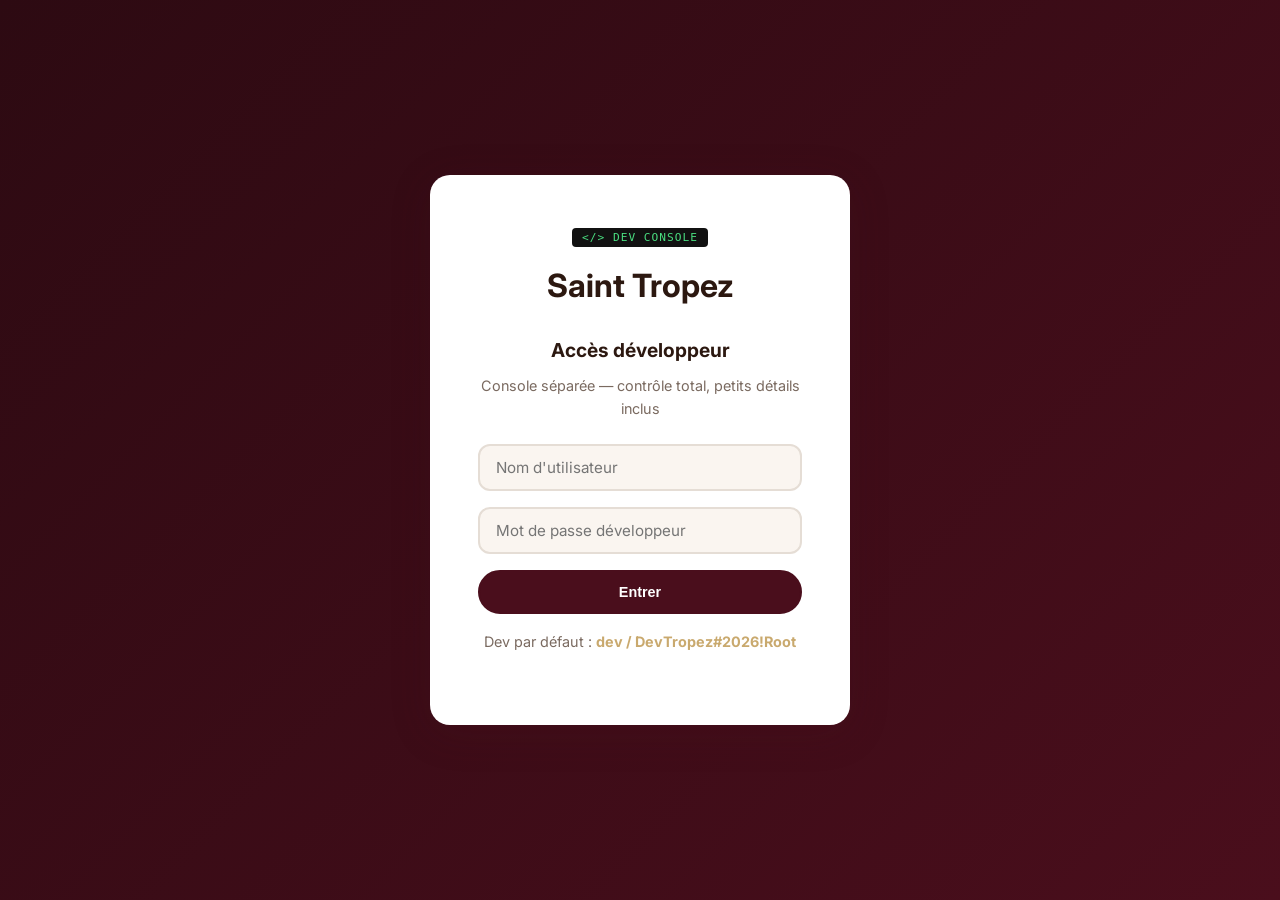
<file: dev.html>
<!DOCTYPE html>
<html lang="fr">
<head>
    <meta charset="UTF-8">
    <meta name="viewport" content="width=device-width, initial-scale=1.0">
    <title>DEV Console — Saint Tropez</title>
    <meta name="robots" content="noindex, nofollow">
    <link rel="preconnect" href="https://fonts.googleapis.com">
    <link rel="preconnect" href="https://fonts.gstatic.com" crossorigin>
    <link href="https://fonts.googleapis.com/css2?family=Playfair+Display:ital,wght@0,400;0,600;0,700;1,400&family=Inter:wght@300;400;500;600;700&display=swap" rel="stylesheet">
    <link rel="stylesheet" href="admin.css">
    <style>
        .dev-tag { background: #111; color: #4ade80; font-family: monospace; font-size: 0.7rem; padding: 3px 10px; border-radius: 4px; letter-spacing: 1px; }
        .sidebar.dev { background: linear-gradient(180deg, #0a0a0a 0%, #1c0e14 100%); }
        .theme-row { display: grid; grid-template-columns: 1fr 60px 110px; gap: 12px; align-items: center; padding: 10px 0; border-bottom: 1px solid var(--color-border); }
        .theme-row label { font-size: 0.85rem; font-weight: 600; color: var(--color-primary); }
        .theme-row input[type="color"] { width: 56px; height: 38px; border: 2px solid var(--color-border); border-radius: 8px; cursor: pointer; background: none; padding: 2px; }
        .theme-row code { font-size: 0.75rem; color: var(--color-text-light); }
        .toggle-row { display: flex; justify-content: space-between; align-items: center; padding: 12px 0; border-bottom: 1px solid var(--color-border); }
        .toggle-row label { font-weight: 600; font-size: 0.9rem; }
        .toggle-row input[type="checkbox"] { width: 22px; height: 22px; accent-color: var(--color-accent); cursor: pointer; }
        .json-area { width: 100%; min-height: 260px; font-family: monospace; font-size: 0.75rem; padding: 12px; border: 2px solid var(--color-border); border-radius: var(--radius); background: #111; color: #4ade80; }
        .coord-grid { display: grid; grid-template-columns: 1fr 70px 70px 70px auto; gap: 8px; align-items: center; padding: 8px 0; border-bottom: 1px solid var(--color-border); font-size: 0.85rem; }
        .coord-grid input, .coord-grid select { padding: 6px 8px; border: 2px solid var(--color-border); border-radius: 8px; font-size: 0.85rem; width: 100%; }
        .danger-zone { border: 2px solid var(--color-danger); }
        .danger-zone h3 { color: var(--color-danger); }
    </style>
</head>
<body>

    <!-- Dev Login -->
    <div class="login-screen" id="dev-login-screen">
        <div class="login-card">
            <div class="login-logo">
                <span class="dev-tag">&lt;/&gt; DEV CONSOLE</span>
                <h1 style="margin-top:12px;">Saint <span>Tropez</span></h1>
            </div>
            <h2>Accès développeur</h2>
            <p>Console séparée — contrôle total, petits détails inclus</p>
            <form id="dev-login-form">
                <div class="form-group">
                    <input type="text" id="dev-username" placeholder="Nom d'utilisateur" required autocomplete="username">
                </div>
                <div class="form-group">
                    <input type="password" id="dev-password" placeholder="Mot de passe développeur" required autocomplete="current-password">
                </div>
                <button type="submit" class="btn btn-primary btn-full">Entrer</button>
            </form>
            <p class="login-hint">Dev par défaut : <strong>dev / DevTropez#2026!Root</strong></p>
        </div>
    </div>

    <!-- Dev Panel -->
    <div class="admin-panel" id="dev-panel" style="display: none;">
        <aside class="sidebar dev">
            <div class="sidebar-header">
                <span class="dev-tag">&lt;/&gt;</span>
                <h2>DEV <span>Console</span></h2>
            </div>
            <nav class="sidebar-nav">
                <button class="nav-btn dnav-btn active" data-dtab="overview">Aperçu</button>
                <button class="nav-btn dnav-btn" data-dtab="theme">Thème &amp; couleurs</button>
                <button class="nav-btn dnav-btn" data-dtab="sections">Sections</button>
                <button class="nav-btn dnav-btn" data-dtab="texts">Textes</button>
                <button class="nav-btn dnav-btn" data-dtab="tables">Tables (détails)</button>
                <button class="nav-btn dnav-btn" data-dtab="data">Données &amp; danger</button>
                <button class="nav-btn dnav-btn" data-dtab="users">Utilisateurs</button>
            </nav>
            <div class="sidebar-footer">
                <a href="index.html" class="view-site-btn" target="_blank">Voir le Site</a>
                <button class="logout-btn" id="dev-logout-btn">Déconnexion</button>
            </div>
        </aside>

        <main class="main-content">
            <header class="content-header">
                <h1 id="dev-page-title">Aperçu</h1>
                <p id="dev-page-subtitle">Contrôle total du site</p>
                <div class="user-badge" id="dev-user-badge" style="display:none;"></div>
            </header>

            <div class="tab-content active" id="dtab-overview">
                <div class="stats-grid" id="dev-stats"></div>
                <div class="form-card">
                    <h3>État du stockage local</h3>
                    <div id="dev-storage-info"></div>
                </div>
            </div>

            <div class="tab-content" id="dtab-theme">
                <div class="form-card">
                    <h3>Couleurs du thème (appliquées en direct sur le site)</h3>
                    <div id="theme-fields"></div>
                    <div style="display:flex;gap:12px;margin-top:20px;">
                        <button class="btn btn-primary" id="theme-save">Enregistrer</button>
                        <button class="btn btn-danger" id="theme-reset">Réinitialiser</button>
                    </div>
                </div>
            </div>

            <div class="tab-content" id="dtab-sections">
                <div class="form-card">
                    <h3>Sections visibles sur le site</h3>
                    <div class="toggle-row"><label>Vidéo d'ambiance</label><input type="checkbox" id="sec-video" checked></div>
                    <div class="toggle-row"><label>Événements</label><input type="checkbox" id="sec-events" checked></div>
                    <div class="toggle-row"><label>Galerie</label><input type="checkbox" id="sec-gallery" checked></div>
                    <div class="toggle-row"><label>Avis clients</label><input type="checkbox" id="sec-reviews" checked></div>
                    <button class="btn btn-primary" id="sections-save" style="margin-top:20px;">Enregistrer</button>
                </div>
            </div>

            <div class="tab-content" id="dtab-texts">
                <div class="form-card">
                    <h3>Textes (FR / AR)</h3>
                    <div class="form-group"><label>Sous-titre (FR)</label><input type="text" id="txt-fr-subtitle"></div>
                    <div class="form-group"><label>Slogan (FR)</label><textarea id="txt-fr-tagline" rows="2"></textarea></div>
                    <div class="form-group"><label>Sous-titre (AR)</label><input type="text" id="txt-ar-subtitle"></div>
                    <div class="form-group"><label>Slogan (AR)</label><textarea id="txt-ar-tagline" rows="2"></textarea></div>
                    <button class="btn btn-primary" id="texts-save">Enregistrer</button>
                </div>
            </div>

            <div class="tab-content" id="dtab-tables">
                <div class="form-card">
                    <h3>Coordonnées précises des tables (% du plan)</h3>
                    <div id="dev-tables-list"></div>
                </div>
            </div>

            <div class="tab-content" id="dtab-data">
                <div class="form-card">
                    <h3>Export / Import</h3>
                    <p style="color:var(--color-text-light);font-size:0.9rem;margin-bottom:16px;">Sauvegardez tout le site dans un fichier, ou restaurez depuis un fichier.</p>
                    <div style="display:flex;gap:12px;flex-wrap:wrap;">
                        <button class="btn btn-primary" id="data-export">Exporter (JSON)</button>
                        <input type="file" id="data-import-file" accept=".json,application/json" style="display:none;">
                        <button class="btn btn-primary" id="data-import">Importer (JSON)</button>
                    </div>
                </div>
                <div class="form-card danger-zone" style="margin-top:24px;">
                    <h3>Zone danger</h3>
                    <p style="color:var(--color-text-light);font-size:0.9rem;margin-bottom:16px;">Efface TOUTES les données locales (site, tables, réservations, utilisateurs, médias).</p>
                    <button class="btn btn-danger" id="data-wipe">Tout effacer</button>
                </div>
            </div>

            <div class="tab-content" id="dtab-users">
                <div class="form-card">
                    <h3>Créer un utilisateur (tous rôles, y compris développeur)</h3>
                    <form id="dev-add-user-form">
                        <div class="form-row">
                            <div class="form-group"><label>Nom d'utilisateur</label><input type="text" id="dev-new-username" required></div>
                            <div class="form-group"><label>Mot de passe</label><input type="password" id="dev-new-password" required></div>
                        </div>
                        <div class="form-group"><label>Rôle</label>
                            <select id="dev-new-role">
                                <option value="staff">Staff</option>
                                <option value="owner">Owner</option>
                                <option value="developer">Developer</option>
                            </select>
                        </div>
                        <button type="submit" class="btn btn-primary">Créer</button>
                    </form>
                </div>
                <div class="users-list" id="dev-users-list" style="margin-top:24px;"></div>
            </div>
        </main>
    </div>

    <div class="modal" id="dev-modal">
        <div class="modal-overlay"></div>
        <div class="modal-content">
            <div class="modal-header">
                <h3 id="dev-modal-title">Modifier</h3>
                <button class="modal-close" id="dev-modal-close">&times;</button>
            </div>
            <div class="modal-body" id="dev-modal-body"></div>
        </div>
    </div>

    <div class="toast" id="dev-toast"><span id="dev-toast-message"></span></div>

    <script src="security.js"></script>
    <script src="table-management.js"></script>
    <script src="dev.js"></script>
</body>
</html>
</file>
<file: admin.css>
/* ===== Admin Dashboard CSS ===== */
:root {
    --color-primary: #4a0e1c;
    --color-primary-light: #6b1a2d;
    --color-primary-dark: #2d0a12;
    --color-accent: #c9a96e;
    --color-accent-light: #e0c99a;
    --color-accent-dark: #a8864a;
    --color-bg: #faf5f0;
    --color-bg-dark: #f0e8e0;
    --color-text: #2c1810;
    --color-text-light: #7a6a60;
    --color-white: #ffffff;
    --color-border: #e5ddd5;
    --color-danger: #dc3545;
    --color-success: #28a745;
    --font-heading: 'Playfair Display', serif;
    --font-body: 'Inter', sans-serif;
    --shadow-sm: 0 2px 8px rgba(74, 14, 28, 0.08);
    --shadow-md: 0 4px 20px rgba(74, 14, 28, 0.12);
    --shadow-lg: 0 8px 40px rgba(74, 14, 28, 0.18);
    --radius: 12px;
    --radius-lg: 20px;
    --transition: all 0.3s ease;
}

*, *::before, *::after {
    margin: 0;
    padding: 0;
    box-sizing: border-box;
}

body {
    font-family: var(--font-body);
    color: var(--color-text);
    background-color: var(--color-bg);
    line-height: 1.6;
}

/* ===== Login Screen ===== */
.login-screen {
    min-height: 100vh;
    display: flex;
    align-items: center;
    justify-content: center;
    background: linear-gradient(135deg, var(--color-primary-dark) 0%, var(--color-primary) 100%);
    padding: 24px;
}

.login-card {
    background: var(--color-white);
    border-radius: var(--radius-lg);
    padding: 48px;
    max-width: 420px;
    width: 100%;
    text-align: center;
    box-shadow: var(--shadow-lg);
}

.login-logo {
    margin-bottom: 24px;
}

.login-logo-img {
    height: 60px;
    width: auto;
}

.login-card h2 {
    font-size: 1.2rem;
    color: var(--color-text);
    margin-bottom: 8px;
}

.login-card p {
    color: var(--color-text-light);
    font-size: 0.9rem;
    margin-bottom: 24px;
}

.login-hint {
    margin-top: 16px;
    font-size: 0.8rem;
}

.login-hint strong {
    color: var(--color-accent);
}

/* ===== Admin Panel Layout ===== */
.admin-panel {
    display: flex;
    min-height: 100vh;
}

/* ===== Sidebar ===== */
.sidebar {
    width: 260px;
    background: linear-gradient(180deg, var(--color-primary-dark) 0%, var(--color-primary) 100%);
    color: var(--color-white);
    display: flex;
    flex-direction: column;
    position: fixed;
    top: 0;
    left: 0;
    bottom: 0;
    z-index: 100;
}

.sidebar-header {
    padding: 24px;
    display: flex;
    align-items: center;
    gap: 12px;
    border-bottom: 1px solid rgba(255,255,255,0.1);
}

.sidebar-logo-img {
    height: 36px;
    width: auto;
    filter: brightness(0) invert(1);
}

.sidebar-header h2 {
    font-family: var(--font-heading);
    font-size: 1.3rem;
}

.sidebar-header h2 span {
    color: var(--color-accent);
}

.sidebar-nav {
    flex: 1;
    padding: 16px 12px;
    display: flex;
    flex-direction: column;
    gap: 4px;
    overflow-y: auto;
}

.nav-btn {
    display: flex;
    align-items: center;
    gap: 12px;
    padding: 12px 16px;
    border: none;
    border-radius: var(--radius);
    background: transparent;
    color: rgba(255,255,255,0.7);
    font-family: var(--font-body);
    font-size: 0.9rem;
    font-weight: 500;
    cursor: pointer;
    transition: var(--transition);
    text-align: left;
    width: 100%;
}

.nav-btn svg {
    width: 20px;
    height: 20px;
    flex-shrink: 0;
}

.nav-btn:hover {
    background: rgba(255,255,255,0.1);
    color: var(--color-white);
}

.nav-btn.active {
    background: rgba(255,255,255,0.15);
    color: var(--color-accent);
}

.sidebar-footer {
    padding: 16px;
    border-top: 1px solid rgba(255,255,255,0.1);
    display: flex;
    flex-direction: column;
    gap: 8px;
}

.view-site-btn,
.logout-btn {
    display: flex;
    align-items: center;
    gap: 10px;
    padding: 10px 16px;
    border-radius: var(--radius);
    font-size: 0.85rem;
    font-weight: 500;
    cursor: pointer;
    transition: var(--transition);
    text-decoration: none;
    border: none;
    width: 100%;
    justify-content: center;
}

.view-site-btn {
    background: var(--color-accent);
    color: var(--color-white);
}

.view-site-btn:hover {
    background: var(--color-accent-dark);
}

.logout-btn {
    background: transparent;
    color: rgba(255,255,255,0.7);
    border: 1px solid rgba(255,255,255,0.2);
}

.logout-btn:hover {
    background: rgba(255,255,255,0.1);
    color: var(--color-white);
}

.view-site-btn svg,
.logout-btn svg {
    width: 18px;
    height: 18px;
}

/* ===== Main Content ===== */
.main-content {
    flex: 1;
    margin-left: 260px;
    padding: 32px;
    min-height: 100vh;
}

.content-header {
    margin-bottom: 32px;
}

.content-header h1 {
    font-family: var(--font-heading);
    font-size: 2rem;
    color: var(--color-primary);
    margin-bottom: 4px;
}

.content-header p {
    color: var(--color-text-light);
    font-size: 0.95rem;
}

/* ===== Tab Content ===== */
.tab-content {
    display: none;
}

.tab-content.active {
    display: block;
}

.tab-header {
    display: flex;
    justify-content: space-between;
    align-items: center;
    margin-bottom: 24px;
}

.tab-header h3 {
    font-family: var(--font-heading);
    font-size: 1.3rem;
    color: var(--color-primary);
}

/* ===== Stats Grid ===== */
.stats-grid {
    display: grid;
    grid-template-columns: repeat(4, 1fr);
    gap: 24px;
    margin-bottom: 40px;
}

.stat-card {
    background: var(--color-white);
    border-radius: var(--radius-lg);
    padding: 24px;
    display: flex;
    align-items: center;
    gap: 16px;
    box-shadow: var(--shadow-sm);
    transition: var(--transition);
}

.stat-card:hover {
    transform: translateY(-4px);
    box-shadow: var(--shadow-md);
}

.stat-icon {
    width: 56px;
    height: 56px;
    border-radius: 50%;
    display: flex;
    align-items: center;
    justify-content: center;
    color: var(--color-white);
    flex-shrink: 0;
}

.stat-icon svg {
    width: 28px;
    height: 28px;
}

.stat-info {
    display: flex;
    flex-direction: column;
}

.stat-value {
    font-size: 1.8rem;
    font-weight: 700;
    color: var(--color-primary);
    line-height: 1.2;
}

.stat-label {
    font-size: 0.85rem;
    color: var(--color-text-light);
}

/* ===== Form Card ===== */
.form-card {
    background: var(--color-white);
    border-radius: var(--radius-lg);
    padding: 32px;
    box-shadow: var(--shadow-sm);
    max-width: 800px;
}

.form-card h3 {
    font-family: var(--font-heading);
    font-size: 1.3rem;
    color: var(--color-primary);
    margin-bottom: 24px;
}

.form-group {
    margin-bottom: 16px;
}

.form-group label {
    display: block;
    font-size: 0.85rem;
    font-weight: 600;
    color: var(--color-primary);
    margin-bottom: 6px;
}

.form-group input,
.form-group textarea,
.form-group select {
    width: 100%;
    padding: 12px 16px;
    border: 2px solid var(--color-border);
    border-radius: var(--radius);
    font-family: var(--font-body);
    font-size: 0.95rem;
    transition: var(--transition);
    background: var(--color-bg);
}

.form-group input:focus,
.form-group textarea:focus,
.form-group select:focus {
    outline: none;
    border-color: var(--color-accent);
    box-shadow: 0 0 0 3px rgba(201, 169, 110, 0.15);
}

.form-row {
    display: grid;
    grid-template-columns: 1fr 1fr;
    gap: 16px;
}

/* ===== Buttons ===== */
.btn {
    display: inline-flex;
    align-items: center;
    gap: 8px;
    padding: 12px 24px;
    border-radius: 50px;
    font-weight: 600;
    font-size: 0.9rem;
    transition: var(--transition);
    cursor: pointer;
    border: 2px solid transparent;
    text-decoration: none;
}

.btn svg {
    width: 18px;
    height: 18px;
}

.btn-primary {
    background: var(--color-primary);
    color: var(--color-white);
    border-color: var(--color-primary);
}

.btn-primary:hover {
    background: var(--color-primary-light);
    border-color: var(--color-primary-light);
    transform: translateY(-2px);
    box-shadow: var(--shadow-md);
}

.btn-danger {
    background: var(--color-danger);
    color: var(--color-white);
    border-color: var(--color-danger);
}

.btn-danger:hover {
    background: #c82333;
    border-color: #c82333;
}

.btn-gold {
    background: var(--color-accent);
    color: var(--color-white);
    border-color: var(--color-accent);
}

.btn-gold:hover {
    background: var(--color-accent-dark);
    border-color: var(--color-accent-dark);
    transform: translateY(-2px);
    box-shadow: var(--shadow-md);
}

.btn-full {
    width: 100%;
    justify-content: center;
}

/* ===== Menu Admin List ===== */
.menu-list {
    display: flex;
    flex-direction: column;
    gap: 16px;
}

.menu-admin-item {
    background: var(--color-white);
    border-radius: var(--radius);
    padding: 20px 24px;
    display: flex;
    align-items: center;
    gap: 16px;
    box-shadow: var(--shadow-sm);
    transition: var(--transition);
}

.menu-admin-item:hover {
    box-shadow: var(--shadow-md);
}

.menu-item-image {
    width: 80px;
    height: 80px;
    border-radius: var(--radius);
    object-fit: cover;
    flex-shrink: 0;
    background: var(--color-bg-dark);
}

.menu-item-info {
    flex: 1;
}

.menu-item-info h4 {
    font-family: var(--font-heading);
    font-size: 1.1rem;
    color: var(--color-primary);
    margin-bottom: 4px;
}

.menu-item-info p {
    font-size: 0.85rem;
    color: var(--color-text-light);
    margin-bottom: 4px;
}

.menu-item-price {
    font-weight: 600;
    color: var(--color-accent);
    font-size: 0.9rem;
}

.menu-item-actions {
    display: flex;
    gap: 8px;
}

.btn-icon {
    width: 40px;
    height: 40px;
    border-radius: 50%;
    border: none;
    display: flex;
    align-items: center;
    justify-content: center;
    cursor: pointer;
    transition: var(--transition);
}

.btn-icon svg {
    width: 18px;
    height: 18px;
}

.btn-edit {
    background: var(--color-bg-dark);
    color: var(--color-primary);
}

.btn-edit:hover {
    background: var(--color-accent);
    color: var(--color-white);
}

.btn-delete {
    background: #fff0f0;
    color: var(--color-danger);
}

.btn-delete:hover {
    background: var(--color-danger);
    color: var(--color-white);
}

/* ===== Gallery Admin ===== */
.gallery-admin-grid {
    display: grid;
    grid-template-columns: repeat(4, 1fr);
    gap: 16px;
}

.gallery-admin-item {
    position: relative;
    border-radius: var(--radius);
    overflow: hidden;
    aspect-ratio: 1;
    box-shadow: var(--shadow-sm);
}

.gallery-admin-item img {
    width: 100%;
    height: 100%;
    object-fit: cover;
}

.gallery-item-overlay {
    position: absolute;
    top: 0;
    left: 0;
    right: 0;
    bottom: 0;
    background: rgba(0,0,0,0.5);
    display: flex;
    align-items: center;
    justify-content: center;
    gap: 8px;
    opacity: 0;
    transition: var(--transition);
}

.gallery-admin-item:hover .gallery-item-overlay {
    opacity: 1;
}

/* ===== Events Admin ===== */
.events-admin-list {
    display: flex;
    flex-direction: column;
    gap: 16px;
}

.event-admin-item {
    background: var(--color-white);
    border-radius: var(--radius);
    padding: 20px 24px;
    display: flex;
    align-items: center;
    gap: 16px;
    box-shadow: var(--shadow-sm);
}

.event-admin-item .event-date {
    display: flex;
    flex-direction: column;
    align-items: center;
    justify-content: center;
    min-width: 60px;
    height: 60px;
    background: linear-gradient(135deg, var(--color-primary) 0%, var(--color-primary-light) 100%);
    border-radius: var(--radius);
    color: var(--color-white);
    flex-shrink: 0;
}

.event-admin-item .event-date .day {
    font-size: 1.3rem;
    font-weight: 700;
    line-height: 1;
}

.event-admin-item .event-date .month {
    font-size: 0.7rem;
    text-transform: uppercase;
    color: var(--color-accent-light);
}

.event-admin-item .event-info {
    flex: 1;
}

.event-admin-item .event-info h4 {
    font-family: var(--font-heading);
    font-size: 1.1rem;
    color: var(--color-primary);
    margin-bottom: 4px;
}

.event-admin-item .event-info p {
    font-size: 0.85rem;
    color: var(--color-text-light);
}

/* ===== Video Preview ===== */
.video-preview {
    background: var(--color-bg);
    border-radius: var(--radius);
    padding: 20px;
}

.video-preview h4 {
    font-size: 0.95rem;
    font-weight: 600;
    color: var(--color-primary);
    margin-bottom: 12px;
}

/* ===== Reviews Admin ===== */
.reviews-admin-list {
    display: flex;
    flex-direction: column;
    gap: 16px;
}

.review-admin-item {
    background: var(--color-white);
    border-radius: var(--radius);
    padding: 20px 24px;
    display: flex;
    align-items: flex-start;
    gap: 16px;
    box-shadow: var(--shadow-sm);
}

.review-admin-item .review-avatar {
    width: 48px;
    height: 48px;
    border-radius: 50%;
    background: linear-gradient(135deg, var(--color-primary) 0%, var(--color-primary-light) 100%);
    color: var(--color-accent);
    display: flex;
    align-items: center;
    justify-content: center;
    font-weight: 600;
    font-size: 1.1rem;
    flex-shrink: 0;
}

.review-admin-item .review-content {
    flex: 1;
}

.review-admin-item .review-content h4 {
    font-size: 0.95rem;
    font-weight: 600;
    color: var(--color-primary);
}

.review-admin-item .review-content .review-meta {
    font-size: 0.8rem;
    color: var(--color-text-light);
}

.review-admin-item .review-content .review-stars {
    color: var(--color-accent);
    font-size: 0.9rem;
    margin: 4px 0;
}

.review-admin-item .review-content .review-text {
    font-size: 0.9rem;
    color: var(--color-text-light);
    font-style: italic;
}

/* ===== Reservations Table ===== */
.reservations-table-wrapper {
    background: var(--color-white);
    border-radius: var(--radius-lg);
    overflow: hidden;
    box-shadow: var(--shadow-sm);
    overflow-x: auto;
}

.reservations-table {
    width: 100%;
    border-collapse: collapse;
    min-width: 800px;
}

.reservations-table th,
.reservations-table td {
    padding: 16px;
    text-align: left;
    border-bottom: 1px solid var(--color-border);
}

.reservations-table th {
    background: var(--color-bg);
    font-weight: 600;
    font-size: 0.85rem;
    color: var(--color-primary);
    text-transform: uppercase;
    letter-spacing: 0.5px;
}

.reservations-table td {
    font-size: 0.9rem;
    color: var(--color-text);
}

.reservations-table tr:hover {
    background: var(--color-bg);
}

.empty-state {
    text-align: center;
    padding: 48px;
    color: var(--color-text-light);
    font-style: italic;
}

/* ===== Settings ===== */
.settings-group {
    padding: 24px 0;
    border-bottom: 1px solid var(--color-border);
}

.settings-group:last-child {
    border-bottom: none;
}

.settings-group h4 {
    font-size: 1rem;
    font-weight: 600;
    color: var(--color-primary);
    margin-bottom: 8px;
}

.settings-group p {
    font-size: 0.9rem;
    color: var(--color-text-light);
    margin-bottom: 16px;
}

.password-form {
    display: flex;
    gap: 12px;
}

.password-form input {
    flex: 1;
    max-width: 300px;
}

/* ===== Modal ===== */
.modal {
    display: none;
    position: fixed;
    top: 0;
    left: 0;
    right: 0;
    bottom: 0;
    z-index: 1000;
    align-items: center;
    justify-content: center;
    padding: 24px;
}

.modal.active {
    display: flex;
}

.modal-overlay {
    position: absolute;
    top: 0;
    left: 0;
    right: 0;
    bottom: 0;
    background: rgba(0,0,0,0.5);
}

.modal-content {
    position: relative;
    background: var(--color-white);
    border-radius: var(--radius-lg);
    max-width: 600px;
    width: 100%;
    max-height: 90vh;
    overflow-y: auto;
    box-shadow: var(--shadow-lg);
}

.modal-header {
    display: flex;
    justify-content: space-between;
    align-items: center;
    padding: 24px 24px 0;
}

.modal-header h3 {
    font-family: var(--font-heading);
    font-size: 1.3rem;
    color: var(--color-primary);
}

.modal-close {
    width: 36px;
    height: 36px;
    border-radius: 50%;
    border: none;
    background: var(--color-bg-dark);
    color: var(--color-text);
    font-size: 1.5rem;
    cursor: pointer;
    display: flex;
    align-items: center;
    justify-content: center;
    transition: var(--transition);
}

.modal-close:hover {
    background: var(--color-danger);
    color: var(--color-white);
}

.modal-body {
    padding: 24px;
}

/* ===== Toast ===== */
.toast {
    position: fixed;
    bottom: 24px;
    right: 24px;
    background: var(--color-primary);
    color: var(--color-white);
    padding: 16px 24px;
    border-radius: var(--radius);
    box-shadow: var(--shadow-lg);
    transform: translateY(100px);
    opacity: 0;
    transition: var(--transition);
    z-index: 1001;
}

.toast.show {
    transform: translateY(0);
    opacity: 1;
}

/* ===== Recent Reservations ===== */
.recent-reservations {
    background: var(--color-white);
    border-radius: var(--radius-lg);
    padding: 24px;
    box-shadow: var(--shadow-sm);
}

.recent-reservations h3 {
    font-family: var(--font-heading);
    font-size: 1.2rem;
    color: var(--color-primary);
    margin-bottom: 16px;
}

.reservations-list {
    display: flex;
    flex-direction: column;
    gap: 12px;
}

.reservation-item {
    display: flex;
    align-items: center;
    gap: 16px;
    padding: 16px;
    background: var(--color-bg);
    border-radius: var(--radius);
}

.reservation-item .res-info {
    flex: 1;
}

.reservation-item .res-info h4 {
    font-size: 0.95rem;
    font-weight: 600;
    color: var(--color-primary);
}

.reservation-item .res-info p {
    font-size: 0.85rem;
    color: var(--color-text-light);
}

.reservation-item .res-date {
    font-size: 0.85rem;
    color: var(--color-accent);
    font-weight: 600;
}

/* ===== Security Dashboard ===== */
.security-grid {
    display: grid;
    grid-template-columns: 1fr 1fr;
    gap: 24px;
}

.security-status {
    display: flex;
    flex-direction: column;
    gap: 12px;
    margin-bottom: 24px;
}

.status-item {
    display: flex;
    justify-content: space-between;
    align-items: center;
    padding: 12px 16px;
    background: var(--color-bg);
    border-radius: var(--radius);
}

.status-label {
    font-size: 0.85rem;
    font-weight: 600;
    color: var(--color-primary);
}

.status-value {
    font-size: 0.85rem;
    color: var(--color-text-light);
}

.status-value.success {
    color: var(--color-success);
    font-weight: 600;
}

.status-value.warning {
    color: #f59e0b;
    font-weight: 600;
}

.status-value.danger {
    color: var(--color-danger);
    font-weight: 600;
}

.security-actions {
    display: flex;
    gap: 12px;
    flex-wrap: wrap;
}

.audit-log-wrapper {
    max-height: 400px;
    overflow-y: auto;
    border: 1px solid var(--color-border);
    border-radius: var(--radius);
}

.audit-log-list {
    display: flex;
    flex-direction: column;
}

.audit-log-item {
    padding: 12px 16px;
    border-bottom: 1px solid var(--color-border);
    font-size: 0.85rem;
}

.audit-log-item:last-child {
    border-bottom: none;
}

.audit-log-item .log-time {
    font-weight: 600;
    color: var(--color-primary);
    font-size: 0.75rem;
}

.audit-log-item .log-action {
    color: var(--color-text);
    margin-top: 2px;
}

.audit-log-item .log-user {
    color: var(--color-text-light);
    font-size: 0.75rem;
}

/* ===== Tables Management ===== */
.tables-layout-wrapper {
    display: grid;
    grid-template-columns: 320px 1fr;
    gap: 24px;
}

.tables-sidebar {
    display: flex;
    flex-direction: column;
    gap: 20px;
}

.tables-stats {
    display: grid;
    grid-template-columns: 1fr 1fr;
    gap: 12px;
}

.table-stat {
    background: var(--color-bg);
    border-radius: var(--radius);
    padding: 16px;
    text-align: center;
}

.table-stat .stat-number {
    font-size: 1.8rem;
    font-weight: 700;
    color: var(--color-primary);
    line-height: 1.2;
}

.table-stat .stat-label {
    font-size: 0.75rem;
    color: var(--color-text-light);
    text-transform: uppercase;
    letter-spacing: 0.5px;
}

.tables-main {
    display: flex;
    flex-direction: column;
    gap: 20px;
}

.floor-plan-header {
    display: flex;
    justify-content: space-between;
    align-items: center;
    flex-wrap: wrap;
    gap: 16px;
    margin-bottom: 20px;
}

.floor-plan-header h3 {
    margin-bottom: 0;
}

.floor-plan-legend {
    display: flex;
    gap: 16px;
    flex-wrap: wrap;
}

.legend-item {
    display: flex;
    align-items: center;
    gap: 6px;
    font-size: 0.8rem;
    color: var(--color-text-light);
}

.legend-color {
    width: 14px;
    height: 14px;
    border-radius: 4px;
    display: inline-block;
}

.legend-color.available { background: #22c55e; }
.legend-color.reserved { background: #f59e0b; }
.legend-color.occupied { background: #ef4444; }
.legend-color.vip { background: #8b5cf6; }
.legend-color.outdoor { background: #06b6d4; }

.floor-plan {
    position: relative;
    width: 100%;
    min-height: 500px;
    background: linear-gradient(135deg, #f8f4f0 0%, #f0e8e0 100%);
    border-radius: var(--radius-lg);
    border: 2px solid var(--color-border);
    overflow: hidden;
}

.floor-plan::before {
    content: '';
    position: absolute;
    top: 0;
    left: 0;
    right: 0;
    bottom: 0;
    background: 
        repeating-linear-gradient(0deg, transparent, transparent 49px, rgba(74,14,28,0.03) 50px),
        repeating-linear-gradient(90deg, transparent, transparent 49px, rgba(74,14,28,0.03) 50px);
    pointer-events: none;
}

.floor-table {
    position: absolute;
    transform: translate(-50%, -50%);
    cursor: pointer;
    transition: all 0.3s ease;
    display: flex;
    flex-direction: column;
    align-items: center;
    justify-content: center;
    border: 2px solid;
    box-shadow: 0 2px 8px rgba(0,0,0,0.1);
    z-index: 1;
    cursor: grab;
    touch-action: none;
    user-select: none;
    -webkit-user-select: none;
}
.floor-table.dragging { cursor: grabbing; z-index: 20; opacity: 0.92; box-shadow: 0 8px 24px rgba(0,0,0,0.25); }
.user-pw { font-size: 0.8rem; color: var(--color-text-light); margin: 4px 0; }
.user-pw .pw-val { font-family: monospace; background: var(--color-bg); padding: 2px 8px; border-radius: 6px; }
.pw-toggle { border: 1px solid var(--color-border); background: var(--color-bg); border-radius: 20px; padding: 2px 10px; font-size: 0.75rem; cursor: pointer; color: var(--color-primary); font-weight: 600; }
.pw-toggle:hover { border-color: var(--color-accent); }

.floor-table:hover {
    transform: translate(-50%, -50%) scale(1.08);
    box-shadow: 0 4px 16px rgba(0,0,0,0.15);
    z-index: 10;
}

.floor-table.available {
    background: #dcfce7;
    border-color: #22c55e;
}

.floor-table.reserved {
    background: #fef3c7;
    border-color: #f59e0b;
}

.floor-table.occupied {
    background: #fee2e2;
    border-color: #ef4444;
}

.floor-table.vip {
    background: #ede9fe;
    border-color: #8b5cf6;
}

.floor-table.outdoor {
    background: #cffafe;
    border-color: #06b6d4;
}

.floor-table.selected {
    border-color: var(--color-accent-dark);
    background: linear-gradient(135deg, var(--color-accent-light), var(--color-accent));
    box-shadow: 0 0 0 3px rgba(201,169,110,.5), 0 6px 16px rgba(0,0,0,.2);
    z-index: 6;
    animation: pickedPulse 1.6s ease-in-out infinite;
}
.floor-table.selected::after {
    content: '✓';
    position: absolute;
    top: -10px;
    right: -10px;
    width: 22px;
    height: 22px;
    border-radius: 50%;
    background: var(--color-primary);
    color: var(--color-accent-light);
    font-size: 13px;
    font-weight: 700;
    display: flex;
    align-items: center;
    justify-content: center;
}
@keyframes pickedPulse { 0%, 100% { box-shadow: 0 0 0 3px rgba(201,169,110,.5); } 50% { box-shadow: 0 0 0 7px rgba(201,169,110,.22); } }

.floor-table.round {
    border-radius: 50%;
    width: 60px;
    height: 60px;
}

.floor-table.square {
    border-radius: 8px;
    width: 60px;
    height: 60px;
}

.floor-table.rectangular {
    border-radius: 8px;
    width: 90px;
    height: 50px;
}

.floor-table .table-label {
    font-size: 0.65rem;
    font-weight: 700;
    color: var(--color-text);
    text-align: center;
    line-height: 1.1;
}

.floor-table .table-capacity {
    font-size: 0.6rem;
    color: var(--color-text-light);
}

.table-details-content {
    display: flex;
    flex-direction: column;
    gap: 16px;
}

.table-detail-row {
    display: flex;
    justify-content: space-between;
    padding: 8px 0;
    border-bottom: 1px solid var(--color-border);
}

.table-detail-row:last-child {
    border-bottom: none;
}

.table-detail-actions {
    display: flex;
    gap: 8px;
    flex-wrap: wrap;
}

/* ===== Users Management ===== */
.user-badge { display: inline-block; margin-top: 8px; padding: 6px 14px; border-radius: 50px; background: var(--color-bg-dark); font-size: 0.8rem; font-weight: 600; color: var(--color-primary); }
.user-badge .role-owner { color: #8b5cf6; font-weight: 700; }
.user-badge .role-staff { color: #0284c7; font-weight: 700; }
.users-list { display: flex; flex-direction: column; gap: 12px; }
.user-item { background: var(--color-white); border-radius: var(--radius); padding: 16px 20px; display: flex; align-items: center; gap: 14px; box-shadow: var(--shadow-sm); }
.user-item .user-avatar { width: 44px; height: 44px; border-radius: 50%; background: linear-gradient(135deg, var(--color-primary), var(--color-primary-light)); color: var(--color-accent); display: flex; align-items: center; justify-content: center; font-weight: 700; flex-shrink: 0; }
.user-item .user-meta { flex: 1; }
.user-item .user-meta h4 { font-size: 0.95rem; color: var(--color-primary); }
.role-badge { display: inline-block; font-size: 0.7rem; font-weight: 700; text-transform: uppercase; letter-spacing: 0.5px; padding: 3px 10px; border-radius: 50px; }
.role-badge.owner { background: #ede9fe; color: #8b5cf6; }
.role-badge.staff { background: #e0f2fe; color: #0284c7; }
.user-status { font-size: 0.8rem; }
.user-status.on { color: var(--color-success); }
.user-status.off { color: var(--color-danger); }

/* ===== Reservations table extras ===== */
.res-select { padding: 8px 10px; border: 2px solid var(--color-border); border-radius: 8px; font-size: 0.85rem; background: var(--color-bg); max-width: 160px; font-family: var(--font-body); }
.res-select:focus { outline: none; border-color: var(--color-accent); }
.res-select.status-confirmed { border-color: #22c55e; }
.res-select.status-cancelled, .res-select.status-done { border-color: var(--color-danger); }
.res-table-name { font-size: 0.75rem; color: var(--color-text-light); margin-top: 4px; }
.reservations-table tbody tr { border-left: 4px solid transparent; }
.reservations-table tbody tr.res-status-pending { border-left-color: #f59e0b; }
.reservations-table tbody tr.res-status-confirmed { border-left-color: #22c55e; background: #f6fef9; }
.reservations-table tbody tr.res-status-seated { border-left-color: #0284c7; background: #f4faff; }
.reservations-table tbody tr.res-status-done { border-left-color: #b9b0a8; opacity: 0.75; }
.reservations-table tbody tr.res-status-cancelled { border-left-color: var(--color-danger); background: #fff5f5; opacity: 0.75; }

/* ===== Reservations table — site theme on ALL columns ===== */
.reservations-table-wrapper { border: 2px solid rgba(201,169,110,.45); }
.reservations-table thead th { background: linear-gradient(135deg, var(--color-primary-dark) 0%, var(--color-primary-light) 100%); color: var(--color-accent-light); border-bottom: 2px solid var(--color-accent); letter-spacing: 1px; }
.reservations-table tbody tr:nth-child(even):not(.res-status-confirmed):not(.res-status-seated):not(.res-status-cancelled) { background: #fbf7f2; }
.reservations-table tbody tr:hover { background: #f6ecd9 !important; }
.reservations-table tbody td { border-bottom: 1px solid var(--color-border); vertical-align: middle; }
.reservations-table tbody td:nth-child(1) { font-weight: 700; color: var(--color-primary); }
.reservations-table tbody td:nth-child(2) { white-space: nowrap; }
.reservations-table tbody td:nth-child(3),
.reservations-table tbody td:nth-child(4) { white-space: nowrap; font-weight: 700; color: var(--color-primary); background: rgba(201,169,110,.12); }
.reservations-table tbody td:nth-child(5) { font-weight: 800; font-size: 1.1rem; color: var(--color-accent-dark); text-align: center; }
.reservations-table tbody td:nth-child(6) { min-width: 150px; }
.reservations-table tbody td:nth-child(9) { white-space: nowrap; font-size: 0.8rem; color: var(--color-text-light); }

/* ===== Floor background + media import ===== */
.floor-bg-preview { margin-bottom: 12px; }
.floor-bg-preview img { width: 100%; border-radius: var(--radius); border: 2px solid var(--color-border); }
.floor-bg-mode { background: var(--color-bg); border-radius: var(--radius); padding: 16px; font-size: 0.9rem; }
.media-field { display: flex; gap: 14px; align-items: flex-start; }
.media-preview { width: 110px; height: 110px; object-fit: cover; border-radius: var(--radius); border: 2px solid var(--color-border); flex-shrink: 0; background: var(--color-bg); }
.media-field-actions { display: flex; flex-direction: column; gap: 8px; align-items: flex-start; }
.floor-map-bg { position: absolute; inset: 0; width: 100%; height: 100%; border: 0; pointer-events: none; }

/* ===== Photo cropper ===== */
.crop-ratios { display: flex; gap: 8px; margin-bottom: 12px; flex-wrap: wrap; }
.crop-ratios button { border: 2px solid var(--color-border); background: var(--color-bg); border-radius: 50px; padding: 6px 16px; font-size: 0.85rem; font-weight: 600; cursor: pointer; color: var(--color-primary); font-family: var(--font-body); }
.crop-ratios button.active { border-color: var(--color-accent); background: #fdf6e9; }
.crop-stage { position: relative; height: 300px; overflow: hidden; border-radius: var(--radius); background: repeating-conic-gradient(#2a2a2a 0 25%, #1c1c1c 0 50%) 0 0 / 24px 24px; touch-action: none; }
.crop-stage img { position: absolute; max-width: none; cursor: move; }
.crop-box { position: absolute; border: 2px solid var(--color-accent); box-shadow: 0 0 0 9999px rgba(0,0,0,0.55); pointer-events: none; }
#crop-zoom { width: 100%; margin: 12px 0 4px; accent-color: var(--color-accent); }

/* ===== Responsive ===== */
@media (max-width: 1200px) {
    .stats-grid {
        grid-template-columns: repeat(2, 1fr);
    }
    .gallery-admin-grid {
        grid-template-columns: repeat(3, 1fr);
    }
}

@media (max-width: 992px) {
    .sidebar {
        width: 70px;
    }
    .sidebar-header h2,
    .nav-btn span,
    .view-site-btn span,
    .logout-btn span {
        display: none;
    }
    .nav-btn {
        justify-content: center;
        padding: 12px;
    }
    .main-content {
        margin-left: 70px;
    }
}

@media (max-width: 768px) {
    .sidebar {
        display: none;
    }
    .main-content {
        margin-left: 0;
        padding: 16px;
    }
    .stats-grid {
        grid-template-columns: 1fr;
    }
    .gallery-admin-grid {
        grid-template-columns: repeat(2, 1fr);
    }
    .form-row {
        grid-template-columns: 1fr;
    }
    .password-form {
        flex-direction: column;
    }
}
</file>
